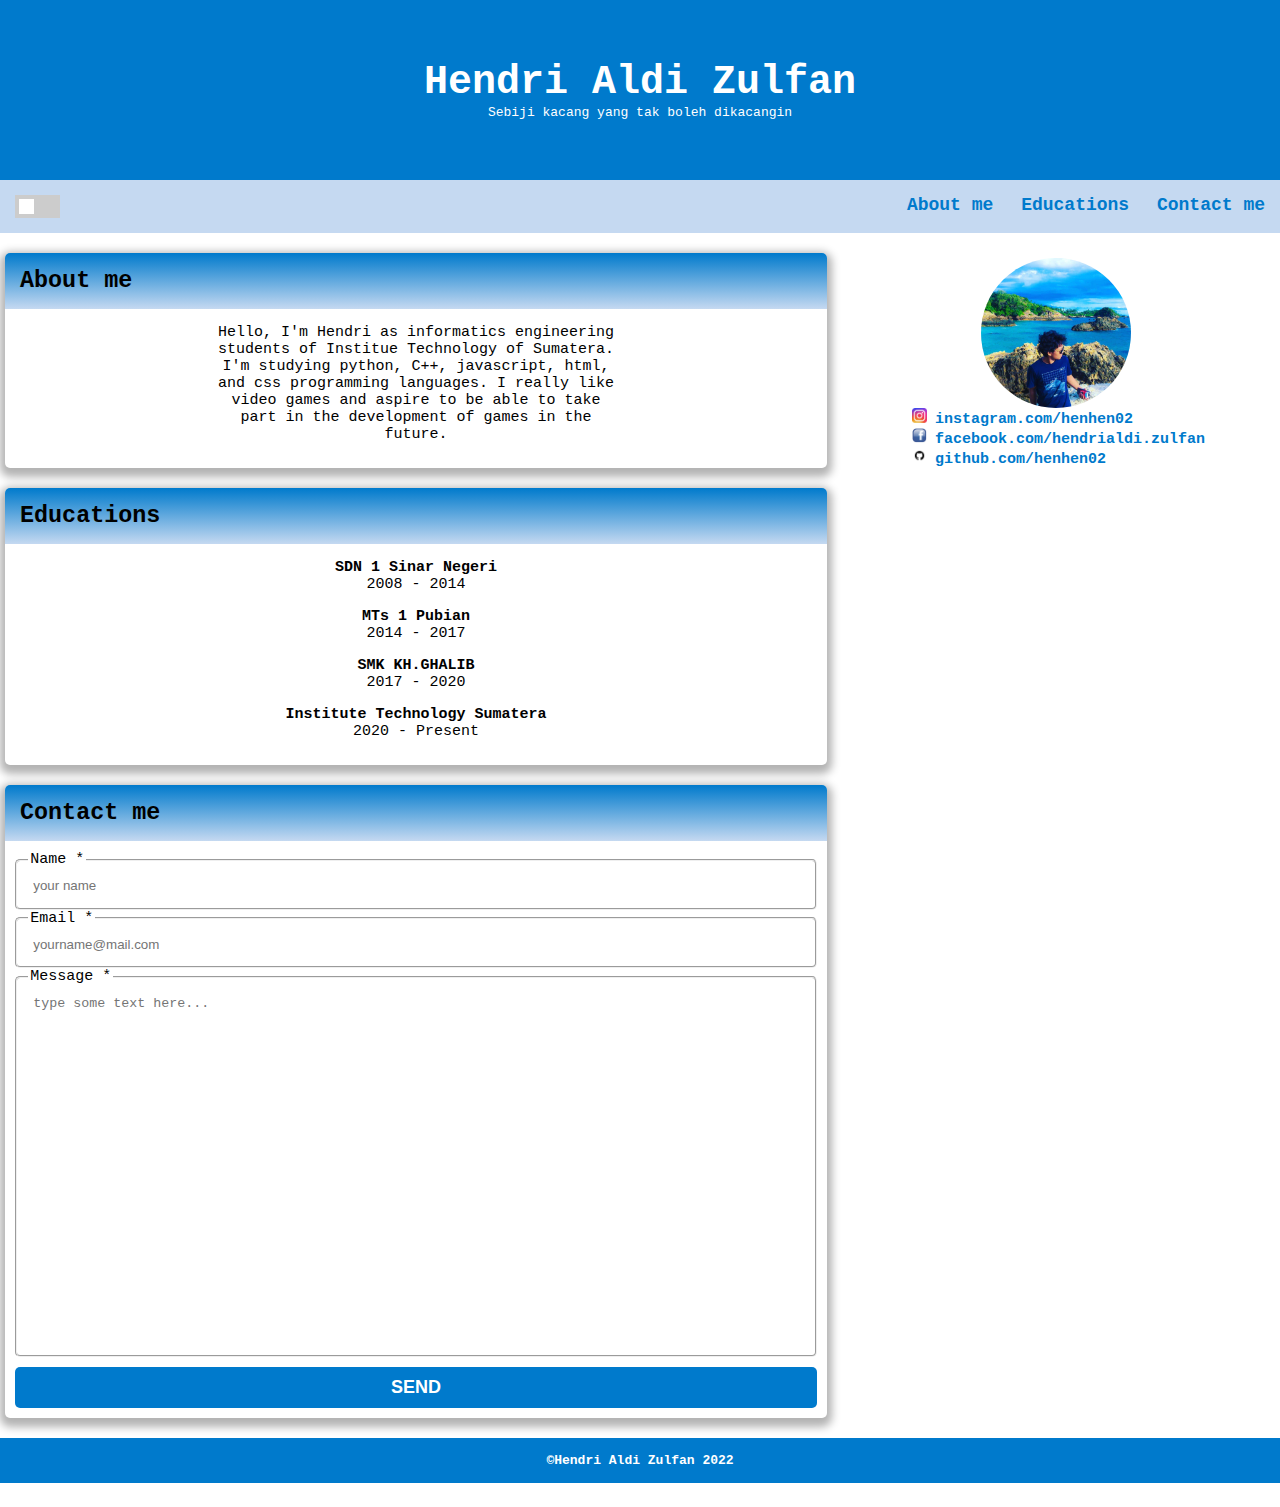
<file: index.html>
<!DOCTYPE html>
<html lang="en">
<head>
    <meta charset="UTF-8">
    <link rel="stylesheet" href="Assets/Styles/style.css">
    <meta name="viewport" content="width=device-width, initial-scale=1.0">
    <title>T4-120140186</title>
</head>
<body>
    <header>
        <div class="jumbotron">
            <h1>Hendri Aldi Zulfan</h1>
            <p>Sebiji kacang yang tak boleh dikacangin</p>
        </div>
        <nav>
            <label class="switch">     
                <input type="checkbox" id="slide">
                <span class="slider"></span>
                <p class="hide">Switch to dark/light mode</p>
            </label>
            <div>
                <a href="#about">About me</a>
                <a href="#education">Educations</a>
                <a href="#contact">Contact me</a>
            </div>
        </nav>
    </header>
    <main>
        <div id="content">
            <article id="about" class="card">
                <div class="subtitle">
                    <h3>About me</h3>
                </div>
                <div class="item">
                    <div class="item-box">
                        <p>Hello, I'm Hendri as informatics engineering students of Institue Technology of Sumatera. I'm studying python, C++, javascript, html, and css programming languages. I really like video games and aspire to be able to take part in the development of games in the future.</p>
                    </div>
                </div>
            </article>
            <article id="education" class="card">
                <div class="subtitle">
                    <h3>Educations</h3>
                </div>
                <div class="item">
                    <div class="item-box">
                        <h4>SDN 1 Sinar Negeri</h4>
                        <p>2008 - 2014</p>
                    </div>
                    <div class="item-box">
                        <h4>MTs 1 Pubian</h4>
                        <p>2014 - 2017</p>
                    </div>
                    <div class="item-box">
                        <h4>SMK KH.GHALIB</h4>
                        <p>2017 - 2020</p>
                    </div>
                    <div class="item-box">
                        <h4>Institute Technology Sumatera</h4>
                        <p>2020 - Present</p>
                    </div>
                </div>
            </article>
            <article id="contact" class="card">
                <div class="subtitle">
                    <h3>Contact me</h3>
                </div>
                <div class="item">
                    <form method="get">
                        <fieldset>
                            <legend>Name *</legend>
                            <input type="text" name="name" id="name" placeholder="your name">
                        </fieldset>
                        <fieldset>
                            <legend>Email *</legend>
                            <input type="email" name="mails" id="mails" placeholder="yourname@mail.com">
                        </fieldset>
                        <fieldset>
                            <legend>Message *</legend>
                            <textarea type="text" name="message" id="message" placeholder="type some text here..."></textarea>
                        </fieldset>
                        <button>send</button>
                    </form>
                </div>
            </article>
        </div>
        <aside>
            <img src="Assets/Images/FB_IMG_1665642825364.jpg" alt="profile" class="profile-img">
            <div class="bio">
                <img src="Assets/Images/IG.png" alt="ig">
                <a href="https://www.instagram.com/henhen02/?hl=id">instagram.com/henhen02</a>
                <br>
                <img src="Assets/Images/FB.png" alt="fb"></th>
                <a href="https://www.instagram.com/henhen02/">facebook.com/hendrialdi.zulfan</a>
                <br>
                <img src="Assets/Images/GH.png" alt="gh"></th>
                <a href="https://github.com/henhen02">github.com/henhen02</a>
            </div>
        </aside>
    </main>
    <footer>
        <p>&copy;Hendri Aldi Zulfan 2022</p>
    </footer>
    <script src="Assets/Script/index.js"></script>
</body>
</html>
</file>
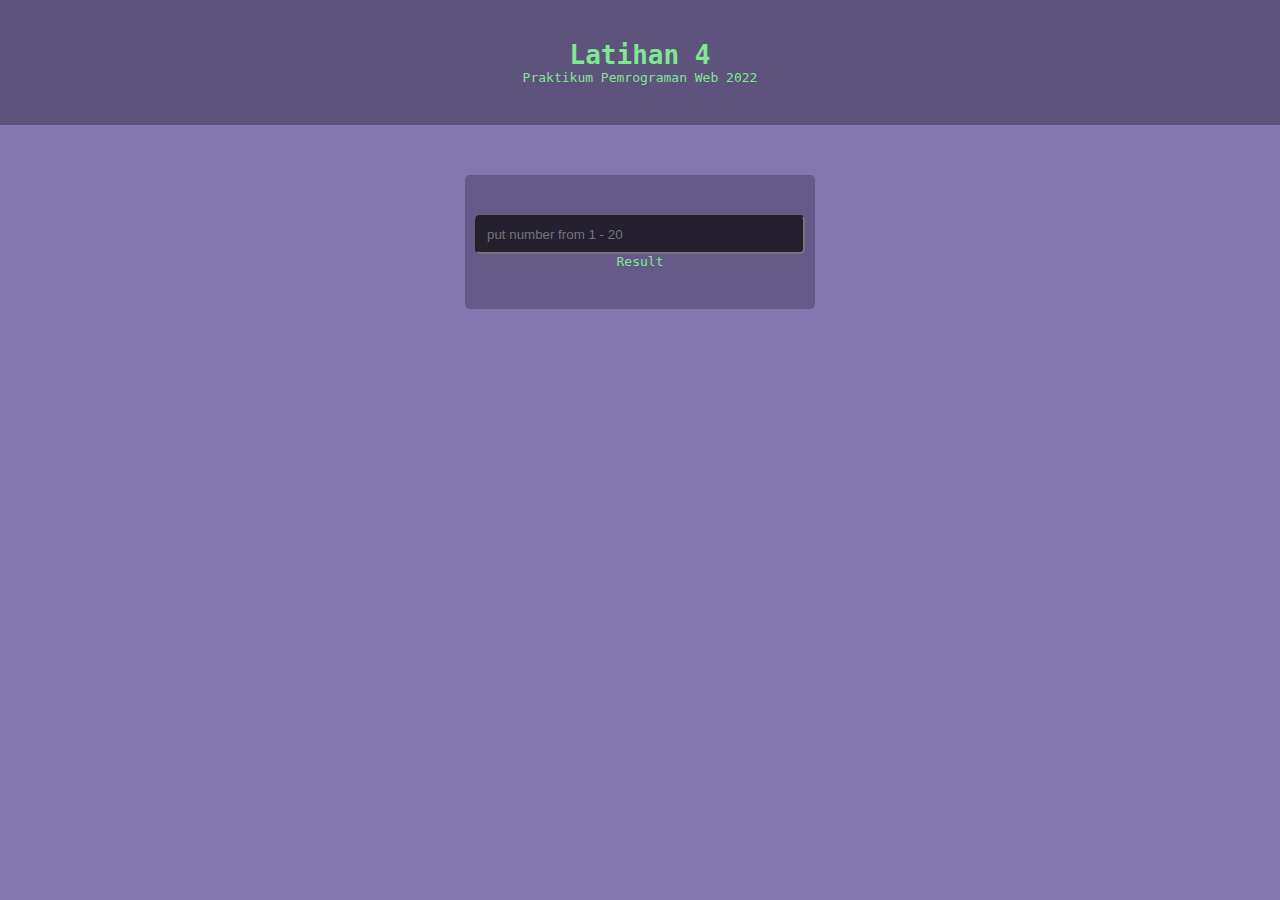
<file: Latihan/index.html>
<!DOCTYPE html>
<html lang="en">
<head>
    <meta charset="UTF-8">
    <meta http-equiv="X-UA-Compatible" content="IE=edge">
    <link rel="stylesheet" href="Style/latihan.css">
    <meta name="viewport" content="width=device-width, initial-scale=1.0">
    <title>Latihan</title>
</head>
<body>
    <header>
        <div class="jumbotron">
            <h1>Latihan 4</h1>
            <p>Praktikum Pemrograman Web 2022</p>
        </div>
    </header>
    <main>
        <div class="box">
            <label for="inputNum">
                <input type="number" name="inputNum" placeholder="put number from 1 - 20">
            </label>
            <div class="result-line">
                <p>Result</p>
                <p id="result"></p>
            </div>
        </div>
    </main>
    <script src="Scripts/script.js"></script>
</body>
</html>
</file>
<file: Assets/Styles/style.css>
* {
  box-sizing: border-box;
  margin: 0;
}

body {
  font-family: monospace;
  transition: 0.6s;
}

header {
  display: inline;
}

.jumbotron {
  padding: 60px;
  background-color: #007acc;
  text-align: center;
  color: #fff;
}
.jumbotron h1 {
  font-size: 40px;
}

.dark {
  background-color: #3e3e3e;
  transition: 0.6s;
}
.dark .jumbotron {
  color: #80e792;
  background-color: #3e3e3e;
  transition: 0.6s;
}
.dark nav {
  background-color: #8b8b8b;
  transition: 0.6s;
}
.dark nav .hide {
  color: #80e792;
}
.dark nav a {
  color: #80e792;
}
.dark #content {
  background-color: #3e3e3e;
  transition: 0.6s;
}
.dark #content .card {
  box-shadow: none;
}
.dark #content .card .subtitle {
  background-image: none;
  background-color: #8b8b8b;
  color: #80e792;
  transition: 0.6s;
}
.dark #content .card .item {
  color: #80e792;
}
.dark fieldset {
  border: 2px solid #80e792;
}
.dark fieldset input, .dark fieldset textarea {
  color: #80e792;
}
.dark button {
  background-color: #8b8b8b;
  color: #80e792;
}
.dark aside a {
  color: #80e792;
}
.dark footer {
  background-color: #8b8b8b;
  color: #80e792;
  transition: 0.6s;
}

nav {
  padding: 15px;
  background-color: #c5d9f1;
  justify-content: space-between;
  display: flex;
  position: -webkit-sticky;
  position: sticky;
  top: 0;
}
nav a {
  text-decoration: none;
  margin-left: 20px;
  color: #007acc;
  font-size: 18px;
  font-weight: 600;
}
nav a:hover {
  text-decoration: underline;
}

.hide {
  display: none;
  font-size: 10px;
  margin-top: 25px;
  width: 138px;
  color: #000;
}

.switch {
  position: relative;
  display: inline-block;
  width: 45px;
  height: 23px;
}
.switch input {
  opacity: 0;
  width: 0;
  height: 0;
}

.slider {
  position: absolute;
  top: 0;
  left: 0;
  right: 0;
  bottom: 0;
  background-color: #ccc;
  transition: 0.4s;
}
.slider:before {
  position: absolute;
  content: "";
  height: 15px;
  width: 15px;
  left: 4px;
  bottom: 4px;
  background-color: #fff;
  transition: 0.4s;
}

.slider:hover + .hide {
  display: grid;
  position: absolute;
  background-color: rgba(226, 224, 224, 0.4);
}

input:checked + .slider {
  background-color: #9287cd;
}
input:focus + .slider {
  box-shadow: 0 0 1px #9287cd;
}
input:checked + .slider:before {
  transform: translateX(22px);
}

main {
  overflow: auto;
}

#content {
  float: left;
  width: 65%;
}

aside {
  float: right;
  margin-top: 20px;
  width: 35%;
  padding: 5px;
  display: flex;
  justify-content: center;
  align-items: center;
}

.card {
  box-shadow: 0px 4px 8px 5px rgba(0, 0, 0, 0.3);
  border-radius: 5px;
  margin: 20px 5px;
}

.subtitle {
  padding: 15px;
  width: 100%;
  background-image: linear-gradient(#007acc, #c5d9f1);
  margin-bottom: 10px;
  border-top-left-radius: 5px;
  border-top-right-radius: 5px;
  font-size: 20px;
}

.item {
  text-align: justify;
  padding: 0 10px 10px 10px;
  font-size: 15px;
}
.item-box {
  width: 50%;
  text-align: center;
  margin: 15px auto;
}

form {
  font-family: monospace;
}

input, textarea {
  width: 100%;
  padding: 5px;
  border: none;
  background: none;
}

fieldset {
  border-radius: 5px;
}

textarea {
  height: 350px;
  resize: none;
  overflow: hidden;
}

button {
  width: 100%;
  margin-top: 10px;
  padding: 10px;
  border: none;
  background: #007acc;
  text-transform: uppercase;
  font-weight: 600;
  font-size: 18px;
  color: #fff;
  border-radius: 5px;
}
button:hover {
  cursor: pointer;
}

.profile-img {
  width: 150px;
  border-radius: 100%;
}

.bio {
  margin-left: 5px;
}
.bio img {
  width: 15px;
}
.bio a {
  font-size: 15px;
  text-decoration: none;
  color: #007acc;
  font-weight: 600;
}

footer {
  padding: 15px;
  text-align: center;
  background-color: #007acc;
  font-weight: 600;
  color: #fff;
}

@media screen and (max-width: 1350px) {
  aside {
    flex-direction: column;
    text-align: center;
  }
  .bio {
    text-align: left;
  }
}
@media screen and (max-width: 999px) {
  #content, aside {
    float: none;
    margin: auto;
  }
  #content {
    width: 80%;
    transition: 0.6s;
  }
  aside {
    flex-direction: row;
    width: 100%;
  }
  main {
    overflow: hidden;
  }
  .item-box {
    width: 70%;
    transition: 0.6s;
  }
  .bio {
    text-align: left;
  }
}
@media screen and (max-width: 540px) {
  #content, aside {
    width: 100%;
    float: none;
    margin: auto;
    transition: 0.6s;
  }
  aside {
    flex-direction: column;
  }
  nav {
    text-align: center;
  }
  nav a {
    margin-left: 0;
    margin: 10px;
  }
  .item-box {
    width: 100%;
  }
  .jumbotron {
    text-align: left;
    padding: 20px 5px;
  }
}/*# sourceMappingURL=style.css.map */
</file>
<file: Latihan/Style/latihan.css>
* {
  margin: 0;
  box-sizing: border-box;
}

body {
  background-color: #8476b0;
  font-family: monospace;
  color: #80e792;
}

.jumbotron {
  text-align: center;
  padding: 40px;
  background-color: #5d537c;
}

.box {
  width: 350px;
  padding: 40px 10px;
  margin: 50px auto 0 auto;
  background-color: #645987;
  border-radius: 5px;
}
.box input {
  width: 100%;
  padding: 10px;
  border-radius: 5px;
  background-color: #242030;
  color: #80e792;
}

label {
  margin-bottom: 10px;
}

input::-webkit-outer-spin-button, input::-webkit-inner-spin-button {
  -webkit-appearance: none;
          appearance: none;
}

.result-line {
  width: 100%;
  text-align: center;
}/*# sourceMappingURL=latihan.css.map */
</file>
